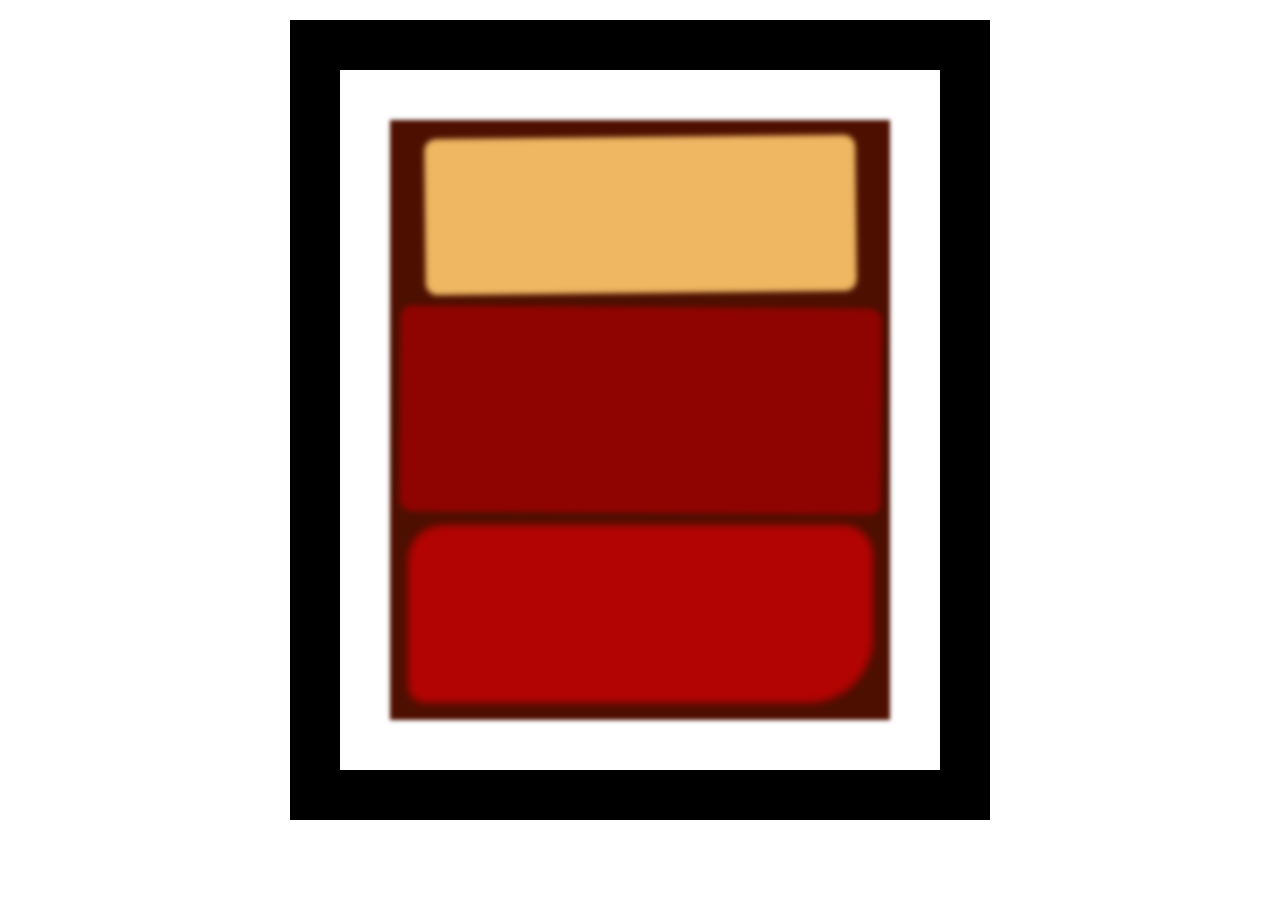
<file: Box Model/index.html>
<!DOCTYPE html>
<html lang="en">
  <head>
    <meta charset="UTF-8">
    <title>Rothko Painting</title>
    <link href="./styles.css" rel="stylesheet">
  </head>
  <body>
    <div class="frame">
      <div class="canvas">
        <div class="one"></div>
        <div class="two"></div>
        <div class="three"></div>
      </div>
    </div>
  </body>
</html>
</file>
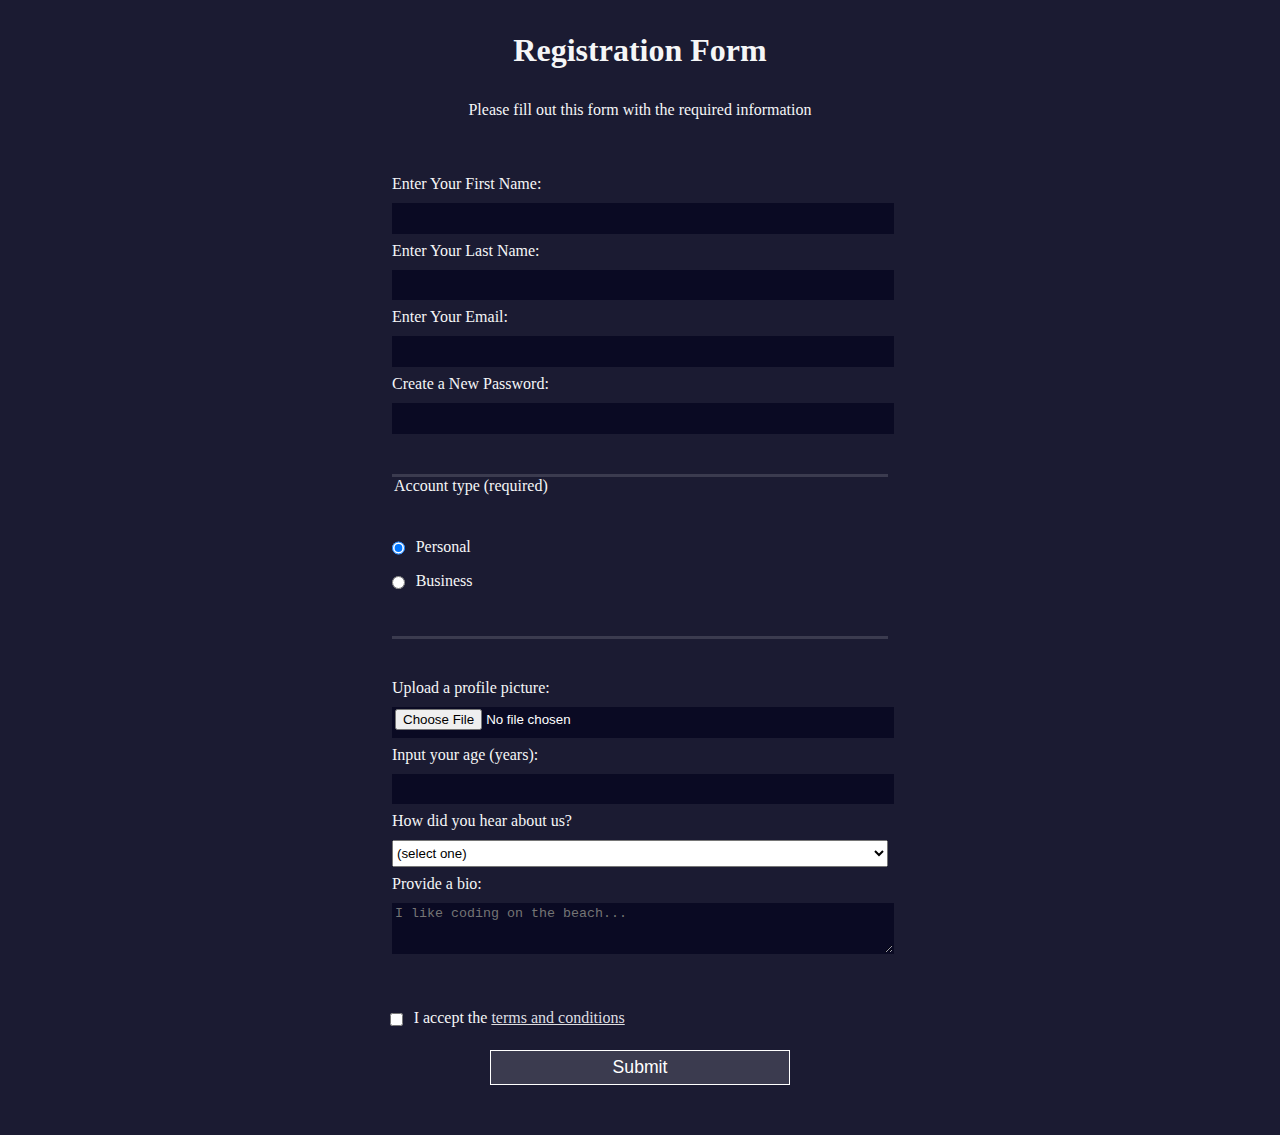
<file: Registration_Form/index.html>
<!DOCTYPE html>
<html lang="en">
  <head>
    <meta charset="UTF-8">
    <title>Registration Form</title>
    <link rel="stylesheet" href="styles.css" />
  </head>
  <body>
    <h1>Registration Form</h1>
    <p>Please fill out this form with the required information</p>
    <form method="post" action='https://register-demo.freecodecamp.org'>
      <fieldset>
        <label for="first-name">Enter Your First Name: <input id="first-name" name="first-name" type="text" required /></label>
        <label for="last-name">Enter Your Last Name: <input id="last-name" name="last-name" type="text" required /></label>
        <label for="email">Enter Your Email: <input id="email" name="email" type="email" required /></label>
        <label for="new-password">Create a New Password: <input id="new-password" name="new-password" type="password" pattern="[a-z0-5]{8,}" required /></label>
      </fieldset>
      <fieldset>
        <legend>Account type (required)</legend>
        <label for="personal-account"><input id="personal-account" type="radio" name="account-type" class="inline" checked /> Personal</label>
        <label for="business-account"><input id="business-account" type="radio" name="account-type" class="inline" /> Business</label>
      </fieldset>
      <fieldset>
        <label for="profile-picture">Upload a profile picture: <input id="profile-picture" type="file" name="file" /></label>
        <label for="age">Input your age (years): <input id="age" type="number" name="age" min="13" max="120" /></label>
        <label for="referrer">How did you hear about us?
          <select id="referrer" name="referrer">
            <option value="">(select one)</option>
            <option value="1">freeCodeCamp News</option>
            <option value="2">freeCodeCamp YouTube Channel</option>
            <option value="3">freeCodeCamp Forum</option>
            <option value="4">Other</option>
          </select>
        </label>
        <label for="bio">Provide a bio:
          <textarea id="bio" name="bio" rows="3" cols="30" placeholder="I like coding on the beach..."></textarea>
        </label>
      </fieldset>
      <label for="terms-and-conditions">
        <input class="inline" id="terms-and-conditions" type="checkbox" required name="terms-and-conditions" /> I accept the <a href="https://www.freecodecamp.org/news/terms-of-service/">terms and conditions</a>
      </label>
      <input type="submit" value="Submit" />
    </form>
  </body>
</html>
</file>
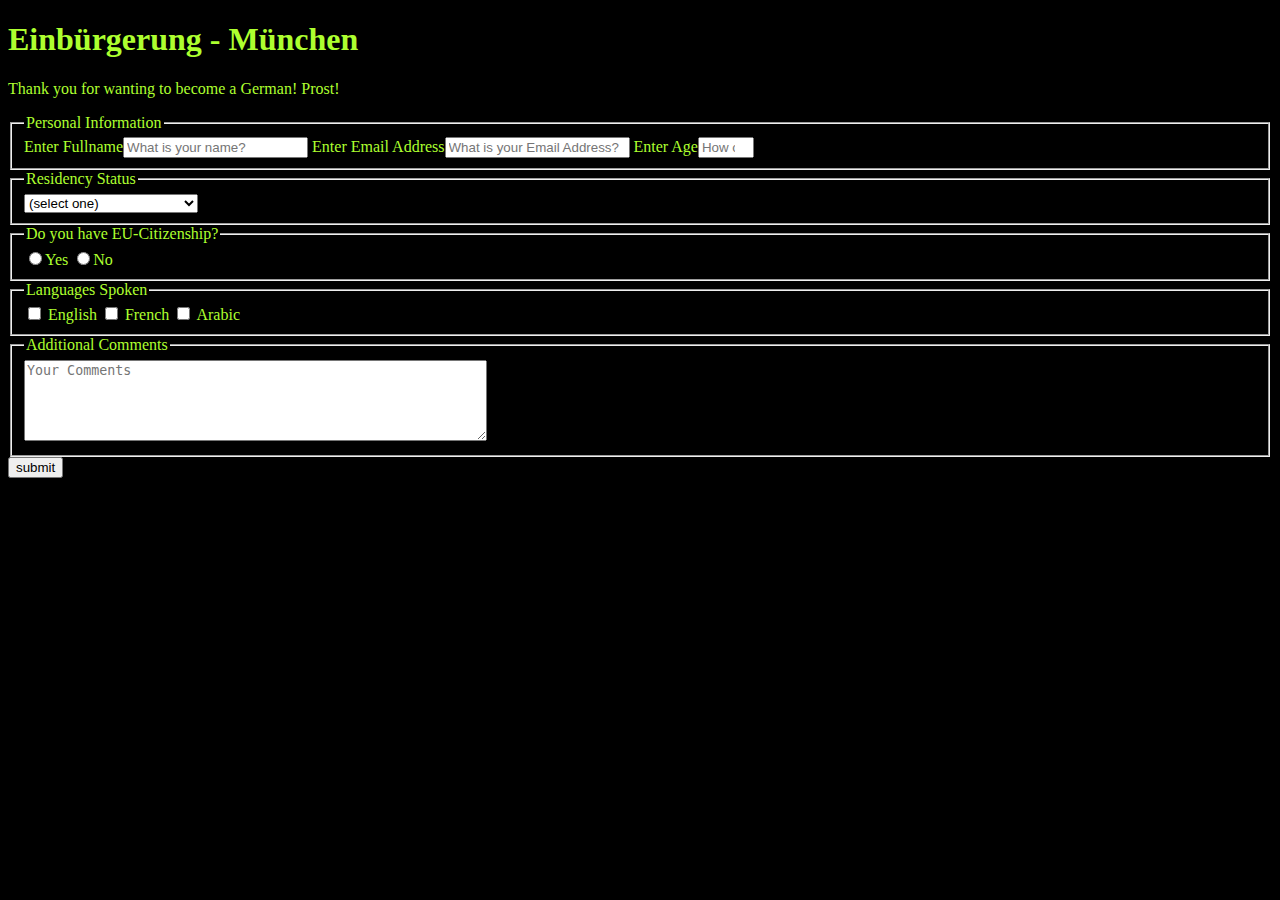
<file: Survey Form/index.html>
<!DOCTYPE html>
<html lang="en">
    <head>
        <meta charset='utf-8'>
        <meta name = 'viewport' content="width=device-width", initial-scale=1.0>
        <title>Survey Form</title>
        <link rel='stylesheet' href= 'styles.css'>
    </head>
    <body>
        <h1 id='title'>Einbürgerung - München </h1>
        <p id='description'>Thank you for wanting to become a German! Prost!</p>
        <form id='survey-form'>
            <fieldset>
                <legend>Personal Information</legend>
                <label id="name-label">Enter Fullname<input id='name' type="text" placeholder="What is your name?" required></label>
                <label id="email-label">Enter Email Address</Address><input id='email' type="email" placeholder="What is your Email Address?" required></label>
                <label id="number-label">Enter Age<input id='number' type="number" min="16" max="65" placeholder="How old are you?"></label>
            </fieldset>
            <fieldset>
                <legend>Residency Status</legend>
                <select id="dropdown" required>
                    <option value='empty'>(select one)</option>
                    <option value='blaue-karte'>Blaue Karte</option>
                    <option value="niederlassungserlaubnis">Niederlassungserlaubnis</option>
                    
                    <option value="befristeter Aufenthaltstitel">Befristeter Aufenthaltstitel</option>
                    <option value="Duldung">Duldung</option>
                </select>
            </fieldset>
            <fieldset>
                <legend>Do you have EU-Citizenship?</legend>
                <label><input type="radio" name="eu" value="postive" required>Yes</label>
                <label><input type="radio" name="eu" value="negative">No</label>
            </fieldset>
            <fieldset>
                <legend>Languages Spoken</legend>
                <label><input type="checkbox" value="en"> English</label>
                <label><input type="checkbox" value="fr"> French</label>
                <label><input type="checkbox" value="ar"> Arabic</label>
            </fieldset>     
            <fieldset>
                <legend>Additional Comments</legend>
                <label><textarea rows="5" cols="55" placeholder="Your Comments"></textarea></label>
            </fieldset>

            <input type="submit" value="submit">
    
        </form>
        

    </body>
</html>
</file>
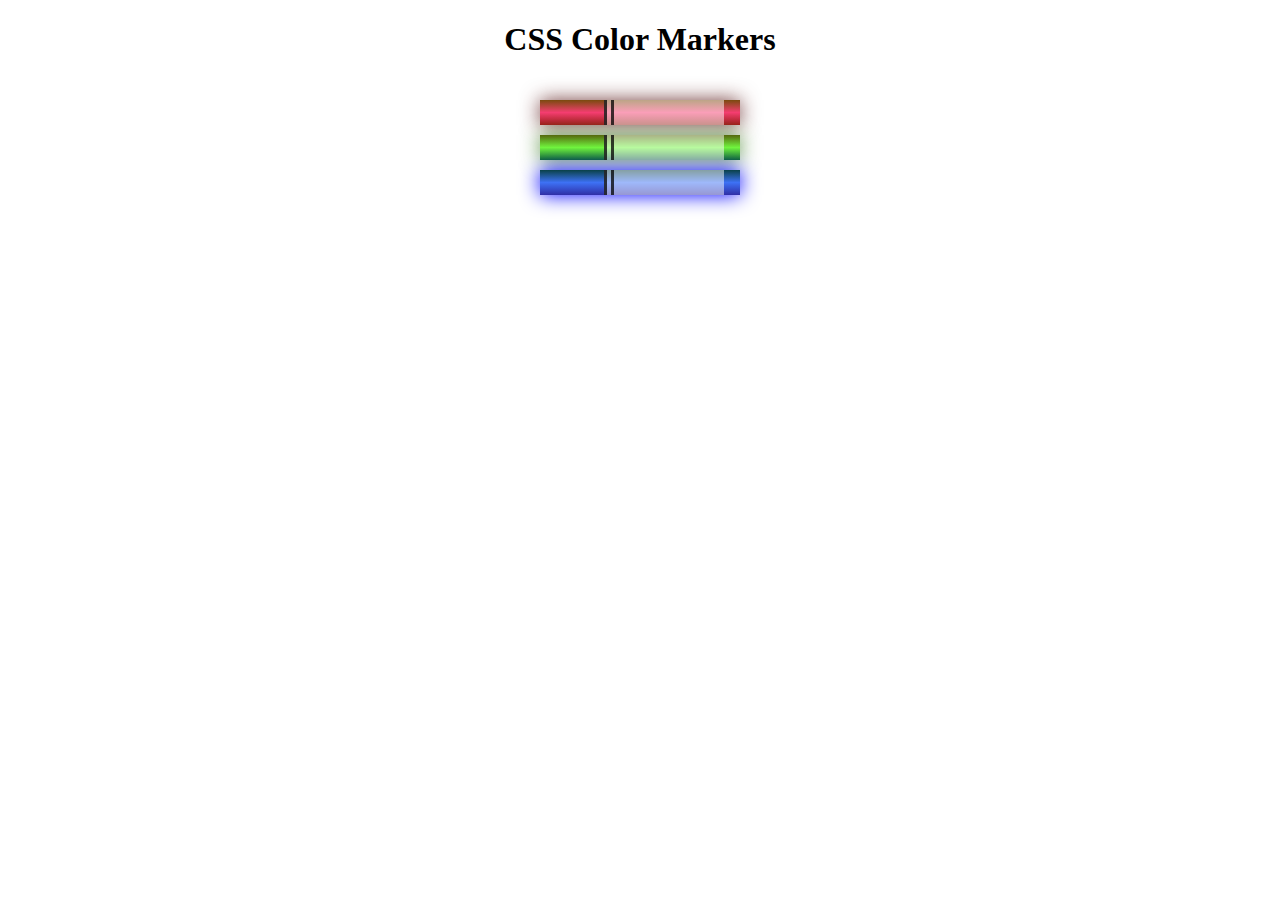
<file: Color Markers/color_markers.html>
<!DOCTYPE html>
<html lang="en">
  <head>
    <meta charset="utf-8">
    <meta name="viewport" content="width=device-width, initial-scale=1.0">
    <title>Colored Markers</title>
    <link rel="stylesheet" href="styles.css">
  </head>
  <body>
    <h1>CSS Color Markers</h1>
    <div class="container">
      <div class="marker red">
        <div class="cap"></div>
        <div class="sleeve"></div>
      </div>
      <div class="marker green">
        <div class="cap"></div>
        <div class="sleeve"></div>
      </div>
      <div class="marker blue">
        <div class="cap"></div>
        <div class="sleeve"></div>
      </div>
    </div>
  </body>
</html>
</file>
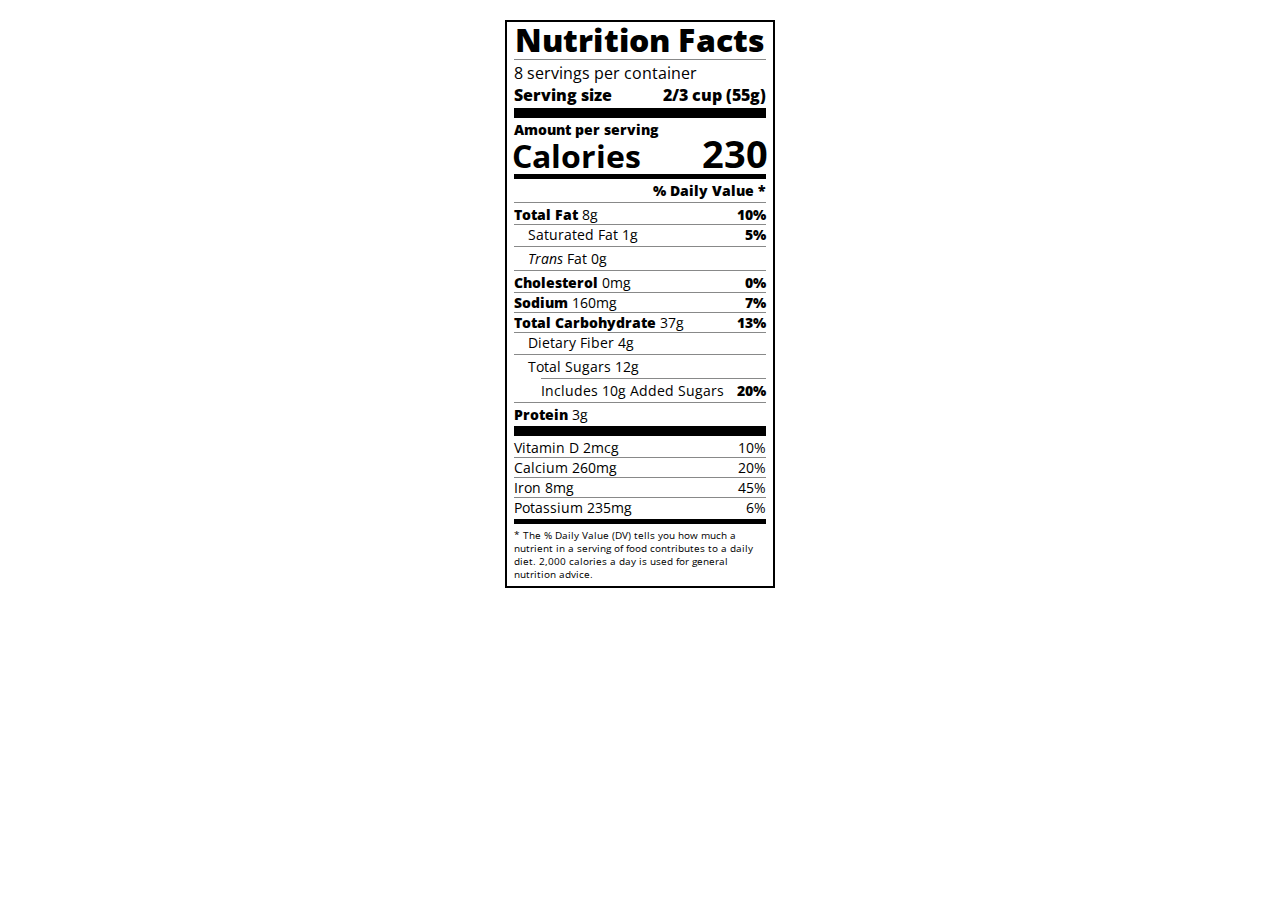
<file: Nutrition Label/nutrition_label.html>
<!DOCTYPE html>
<html lang="en">

<head>
  <meta charset="UTF-8">
  <title>Nutrition Label</title>
  <link href="https://fonts.googleapis.com/css?family=Open+Sans:400,700,800" rel="stylesheet">
  <link href="./styles.css" rel="stylesheet">
</head>

<body>
  <div class="label">
    <header>
      <h1 class="bold">Nutrition Facts</h1>
      <div class="divider"></div>
      <p>8 servings per container</p>
      <p class="bold">Serving size <span>2/3 cup (55g)</span></p>
    </header>
    <div class="divider large"></div>
    <div class="calories-info">
      <div class="left-container">
        <h2 class="bold small-text">Amount per serving</h2>
        <p>Calories</p>
      </div>
      <span>230</span>
    </div>
    <div class="divider medium"></div>
    <div class="daily-value small-text">
      <p class="bold right no-divider">% Daily Value *</p>
      <div class="divider"></div>
      <p><span><span class="bold">Total Fat</span> 8g</span> <span class="bold">10%</span></p>
      <p class="indent no-divider">Saturated Fat 1g <span class="bold">5%</span></p>
      <div class="divider"></div>
      <p class="indent no-divider"><span><i>Trans</i> Fat 0g</span></p>
      <div class="divider"></div>
      <p><span><span class="bold">Cholesterol</span> 0mg</span> <span class="bold">0%</span></p>
      <p><span><span class="bold">Sodium</span> 160mg</span> <span class="bold">7%</span></p>
      <p><span><span class="bold">Total Carbohydrate</span> 37g</span> <span class="bold">13%</span></p>
      <p class="indent no-divider">Dietary Fiber 4g</p>
      <div class="divider"></div>
      <p class="indent no-divider">Total Sugars 12g</p>
      <div class="divider double-indent"></div>
      <p class="double-indent no-divider">Includes 10g Added Sugars <span class="bold">20%</span></p>
      <div class="divider"></div>
      <p class="no-divider"><span><span class="bold">Protein</span> 3g</span></p>
      <div class="divider large"></div>
      <p>Vitamin D 2mcg <span>10%</span></p>
      <p>Calcium 260mg <span>20%</span></p>
      <p>Iron 8mg <span>45%</span></p>
      <p class="no-divider">Potassium 235mg <span>6%</span></p>
    </div>
    <div class="divider medium"></div>
    <p class="note">* The % Daily Value (DV) tells you how much a nutrient in a serving of food contributes to a daily
      diet. 2,000 calories a day is used for general nutrition advice.</p>
  </div>
</body>
</html>
</file>
<file: Box Model/styles.css>
.canvas {
    width: 500px;
    height: 600px;
    background-color: #4d0f00;
    overflow: hidden;
    filter: blur(2px);
  }
  
  .frame {
    border: 50px solid black;
    width: 500px;
    padding: 50px;
    margin: 20px auto;
  }
  
  .one {
    width: 425px;
    height: 150px;
    background-color: #efb762;
    margin: 20px auto;
    box-shadow: 0 0 3px 3px #efb762;
    border-radius: 9px;
    transform: rotate(-0.6deg);
  }
  
  .two {
    width: 475px;
    height: 200px;
    background-color: #8f0401;
    margin: 0 auto 20px;
    box-shadow: 0 0 3px 3px #8f0401;
    border-radius: 8px 10px;
    transform: rotate(0.4deg);
  }
  
  .one, .two {
    filter: blur(1px);
  }
  
  .three {
    width: 91%;
    height: 28%;
    background-color: #b20403;
    margin: auto;
    filter: blur(2px);
    box-shadow: 0 0 5px 5px #b20403;
    border-radius: 30px 25px 60px 12px;
  
  }
</file>
<file: Registration_Form/styles.css>
body {
    width: 100%;
    height: 100vh;
    margin: 0;
    background-color: #1b1b32;
    color: #f5f6f7;
    font-family: Tahoma;
    font-size: 16px;
  }
  
  h1, p {
    margin: 1em auto;
    text-align: center;
  }
  
  form {
    width: 60vw;
    max-width: 500px;
    min-width: 300px;
    margin: 0 auto;
    padding-bottom: 2em;
  }
  
  fieldset {
    border: none;
    padding: 2rem 0;
    border-bottom: 3px solid #3b3b4f;
  }
  
  fieldset:last-of-type {
    border-bottom: none;
  }
  
  label {
    display: block;
    margin: 0.5rem 0;
  }
  
  input,
  textarea,
  select {
    margin: 10px 0 0 0;
    width: 100%;
    min-height: 2em;
  }
  
  input, textarea {
    background-color: #0a0a23;
    border: 1px solid #0a0a23;
    color: #ffffff;
  }
  
  .inline {
    width: unset;
    margin: 0 0.5em 0 0;
    vertical-align: middle;
  }
  
  input[type="submit"] {
    display: block;
    width: 60%;
    margin: 1em auto;
    height: 2em;
    font-size: 1.1rem;
    background-color: #3b3b4f;
    border-color: white;
    min-width: 300px;
  }
  
  input[type="file"] {
    padding: 1px 2px;
  }
  
  a {
    color: #dfdfe2
  }
</file>
<file: Survey Form/styles.css>
body {
    background-color: black;
    color: greenyellow;
}
</file>
<file: Color Markers/styles.css>
h1 {
    text-align: center;
  }
  
  .container {
    background-color: rgb(255, 255, 255);
    padding: 10px 0;
  }
  
  .marker {
    width: 200px;
    height: 25px;
    margin: 10px auto;
  }
  
  .cap {
    width: 60px;
    height: 25px;
  }
  
  .sleeve {
    width: 110px;
    height: 25px;
    background-color: rgba(255, 255, 255, 0.5);
    border-left: 10px double rgba(0, 0, 0, 0.75);
  }
  
  .cap, .sleeve {
    display: inline-block;
  }
  
  .red {
    background: linear-gradient(rgb(122, 74, 14), rgb(245, 62, 113), rgb(162, 27, 27));
    box-shadow: 0 0 20px 0 rgba(83, 14, 14, 0.8);
  }
  
  .green {
    background: linear-gradient(#55680D, #71F53E, #116C31);
    box-shadow: 0 0 20px 0 #3B7E20CC;
  }
  
  .blue {
    background: linear-gradient(hsl(186, 76%, 16%), hsl(223, 90%, 60%), hsl(240, 56%, 42%));
    box-shadow: 0 0 20px 0 blue;
  }
</file>
<file: Nutrition Label/styles.css>
* {
    box-sizing: border-box;
  }
  
  html {
    font-size: 16px;
  }
  
  body {
    font-family: 'Open Sans', sans-serif;
  }
  
  .label {
    border: 2px solid black;
    width: 270px;
    margin: 20px auto;
    padding: 0 7px;
  }
  
  header h1 {
    text-align: center;
    margin: -4px 0;
    letter-spacing: 0.15px
  }
  
  p {
    margin: 0;
    display: flex;
    justify-content: space-between;
  }
  
  .divider {
    border-bottom: 1px solid #888989;
    margin: 2px 0;
  }
  
  .bold {
    font-weight: 800;
  }
  
  .large {
    height: 10px;
  }
  
  .large, .medium {
    background-color: black;
    border: 0;
  }
  
  .medium {
    height: 5px;
  }
  
  .small-text {
    font-size: 0.85rem;
  }
  
  
  .calories-info {
    display: flex;
    justify-content: space-between;
    align-items: flex-end;
  }
  
  .calories-info h2 {
    margin: 0;
  }
  
  .left-container p {
    margin: -5px -2px;
    font-size: 2em;
    font-weight: 700;
  }
  
  .calories-info span {
    margin: -7px -2px;
    font-size: 2.4em;
    font-weight: 700;
  }
  
  .right {
    justify-content: flex-end;
  }
  
  .indent {
    margin-left: 1em;
  }
  
  .double-indent {
    margin-left: 2em;
  }
  
  .daily-value p:not(.no-divider) {
    border-bottom: 1px solid #888989;
  }
  
  .note {
    font-size: 0.6rem;
    margin: 5px 0;
  }
</file>
